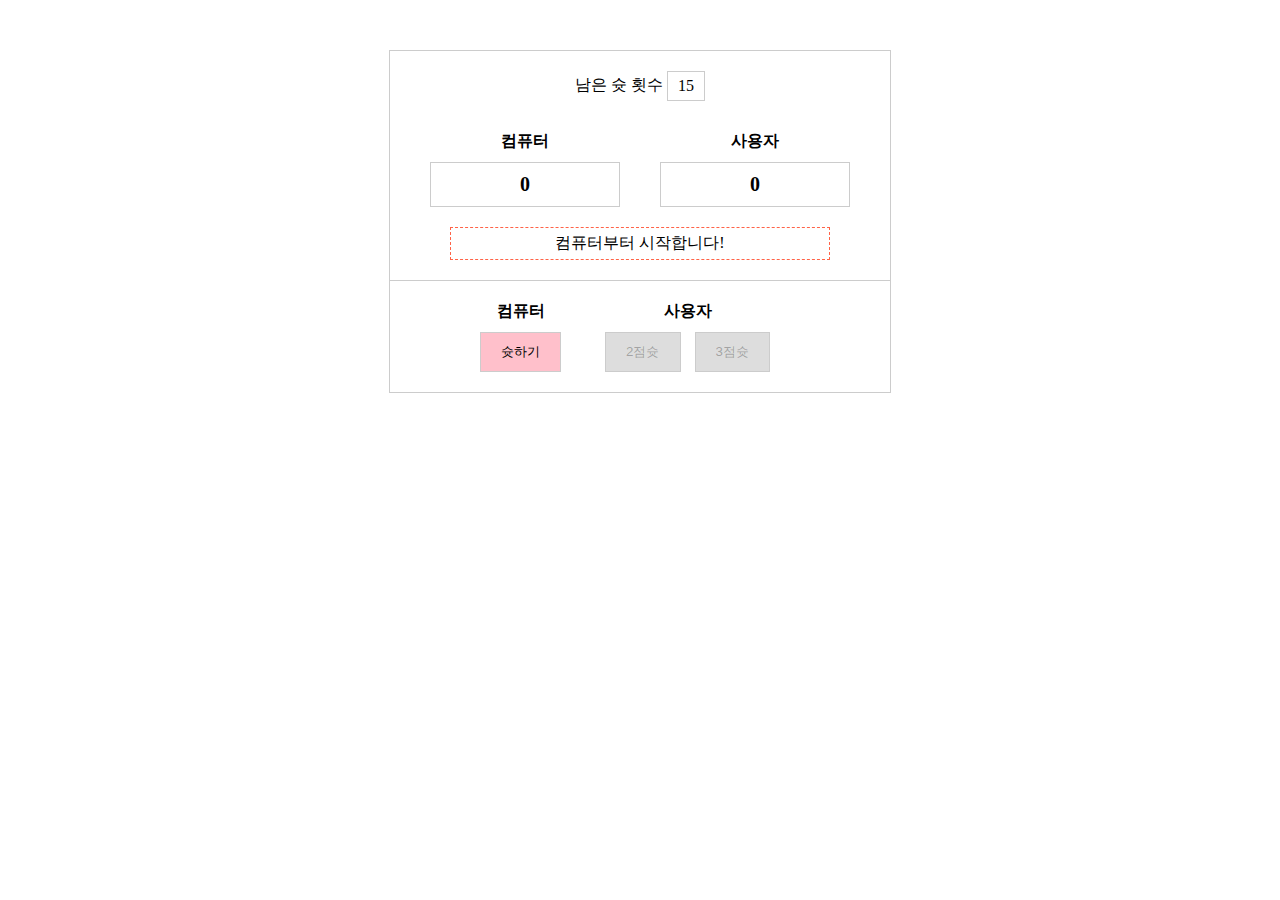
<file: basketball/index.html>
<!DOCTYPE html>
<html lang="ko">
<head>
    <meta charset="UTF-8">
    <meta name="viewport" content="width=device-width, initial-scale=1.0">
    <meta http-equiv="X-UA-Compatible" content="ie=edge">
    <title>농구게임 만들기</title>
    <link rel="stylesheet" href="css/styles.css">
</head>
<body>
<div id="basketBall">
    <div class="score_section">
        <p class="remain_shoot">남은 슛 횟수 <span id="reaminShoot">15</span></p>
        <div class="score_box">
            <strong>컴퓨터</strong>
            <span id="computerScore">0</span>
        </div>
        <div class="score_box">
            <strong>사용자</strong>
            <span id="userScore">0</span>
        </div>
        <p class="comment" id="comment">컴퓨터부터 시작합니다!</p>
    </div>
    <div class="user_ctrl_section">
        <div class="ui_box">
            <strong>컴퓨터</strong>
            <button type="button" class="btn_shoot btnComputer" onClick="onComputerShoot()">슛하기</button>
        </div>
        <div class="ui_box">
            <strong>사용자</strong>
            <button type="button" class="btn_shoot btnUser" onClick="onUserShoot(2)" disabled>2점슛</button>
            <button type="button" class="btn_shoot btnUser" onClick="onUserShoot(3)" disabled>3점슛</button>
        </div>
    </div>
</div>
<script src="js/scripts.js"></script>    
</body>
</html>
</file>
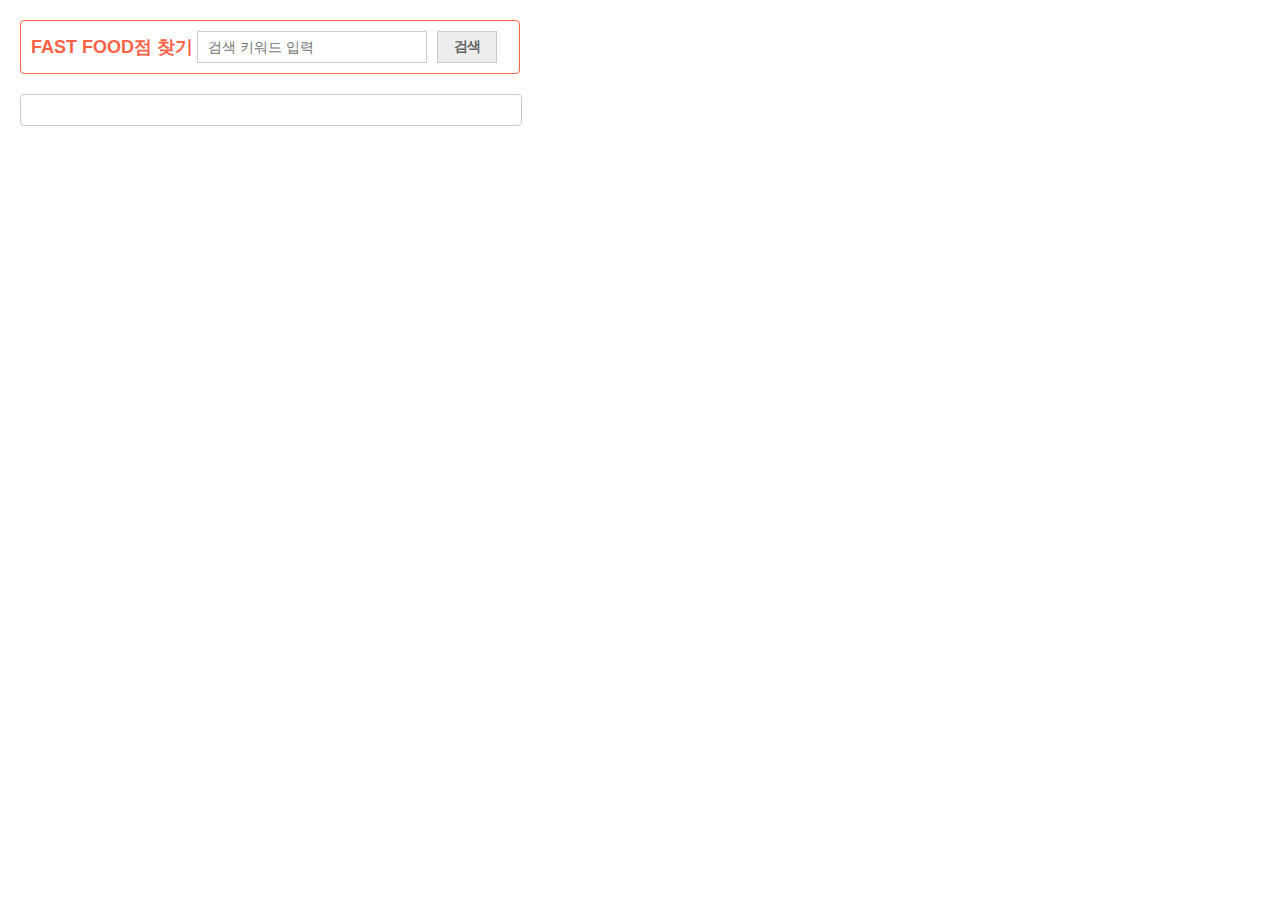
<file: fastfood/index.html>
<!DOCTYPE html>
<html lang="ko">
<head>
    <meta charset="UTF-8">
    <meta name="viewport" content="width=device-width, initial-scale=1.0">
    <meta http-equiv="X-UA-Compatible" content="ie=edge">
    <title>패스트 푸드점 찾기</title>
    <link rel="stylesheet" href="css/style.css">
</head>
    <div id="fast_food">
        <header class="header">
            <h1>FAST FOOD점 찾기</h1>
            <section class="search_sec">
                <h2 class="blind">검색영역</h2>
                <input type="text" placeholder="검색 키워드 입력" id="inputSearch" />
                <button type="button" class="btn_srch">검색</button>
            </section>
        </header>
        <div class="container">
            <p class="msg"></p>
            <div class="search_result">
                <ul class="list">
                    <li id="template"><!-- loop -->
                        <span class="num"></span>
                        <div class="info">
                            <p class="name"></p>
                            <p class="address"></p>
                        </div>
                    </li><!-- //loop -->
                </ul>
                <div class="pagination"></div>
            </div>

        </div>
    </div>
<script
src="https://code.jquery.com/jquery-3.3.1.min.js"
integrity="sha256-FgpCb/KJQlLNfOu91ta32o/NMZxltwRo8QtmkMRdAu8="
crossorigin="anonymous"></script>
<script src="js/scripts.js"></script>
</body>
</html>
</file>
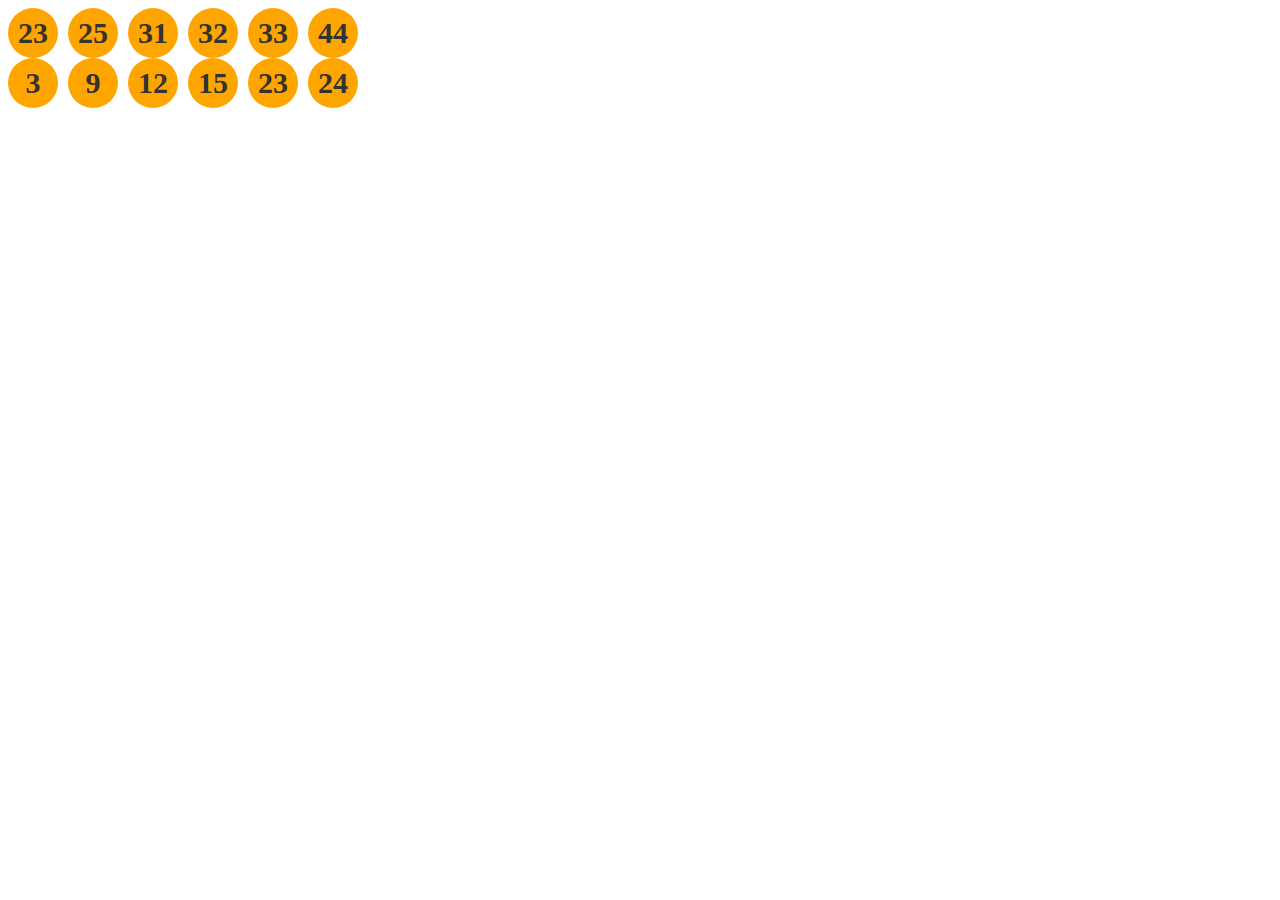
<file: lotto/index.html>
<!DOCTYPE html>
<html lang="ko">
<head>
    <meta charset="UTF-8">
    <meta name="viewport" content="width=device-width, initial-scale=1.0">
    <meta http-equiv="X-UA-Compatible" content="ie=edge">
    <title>로또생성기</title>
    <link rel="stylesheet" href="lotto.css">
</head>
<body>
    
<script src="lotto.js"></script>
</body>
</html>
</file>
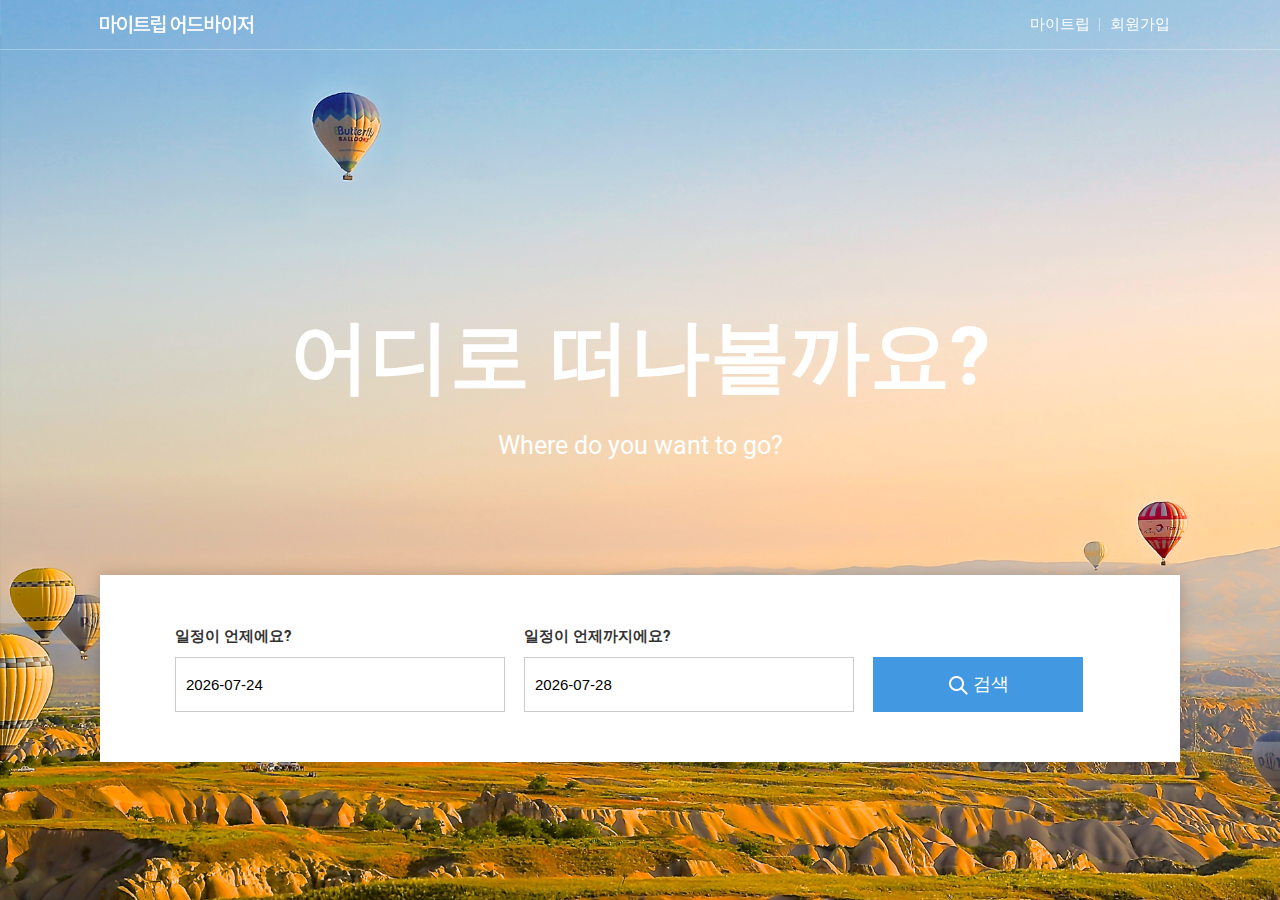
<file: mytripadviser/index.html>
<!DOCTYPE html>
<html lang="ko">
<head>
    <meta charset="UTF-8">
    <meta name="viewport" content="width=device-width, initial-scale=1.0">
    <meta http-equiv="X-UA-Compatible" content="ie=edge">
    <title>마이트립어드바이저</title>
    <link rel="stylesheet" href="libs/jquery-ui-1.12.1/jquery-ui.min.css">
    <link rel="stylesheet" href="styles/styles.css">
</head>
<body>
    <div id="wrap">
        <header id="header">
            <div class="inner_header">
                <h1 class="logo"><a href="index.html">마이트립어드바이저</a></h1>
                <div class="util">
                    <a href="mytrip.html">마이트립</a>
                    <a href="register.html">회원가입</a>
                </div>
            </div>
        </header>
        <div id="container">
            <section id="content">
                <h2 class="title">어디로 떠나볼까요?</h2>
                <p class="title_sub_txt">Where do you want to go?</p>
                <section id="searchPannel">
                    <h3 class="blind">일정선택</h3>
                    <form action="" id="formSearch">
                        <div class="pannel_block">
                            <label for="from">일정이 언제에요?</label>
                            <input type="text" id="from" readonly >
                        </div>
                        <div class="pannel_block">
                            <label for="to">일정이 언제까지에요?</label>
                            <input type="text" id="to" readonly >
                        </div>
                        <button type="submit" class="btn_srch">검색</button>
                    </form>
                </section>
                <section id="searchList">
                    <h3 class="blind">resultList</h3>
                    <div id="list" class="tour_list">
                        
                    </div>
                </section>
            </section>
        </div>
    </div>
    <article id="template">
        <dl>
            <dt class="name"></dt>
            <dd class="city"></dd>
            <dd class="img"></dd>
        </dl>
    </article>
    <script src="libs/js.cookie.js"></script>
    <script src="libs/jquery-3.3.1.min.js"></script>
    <script src="libs/jquery-ui-1.12.1/jquery-ui.min.js"></script>
    </script>
    <script src="scripts/scripts.js"></script>
</body>
</html>
</file>
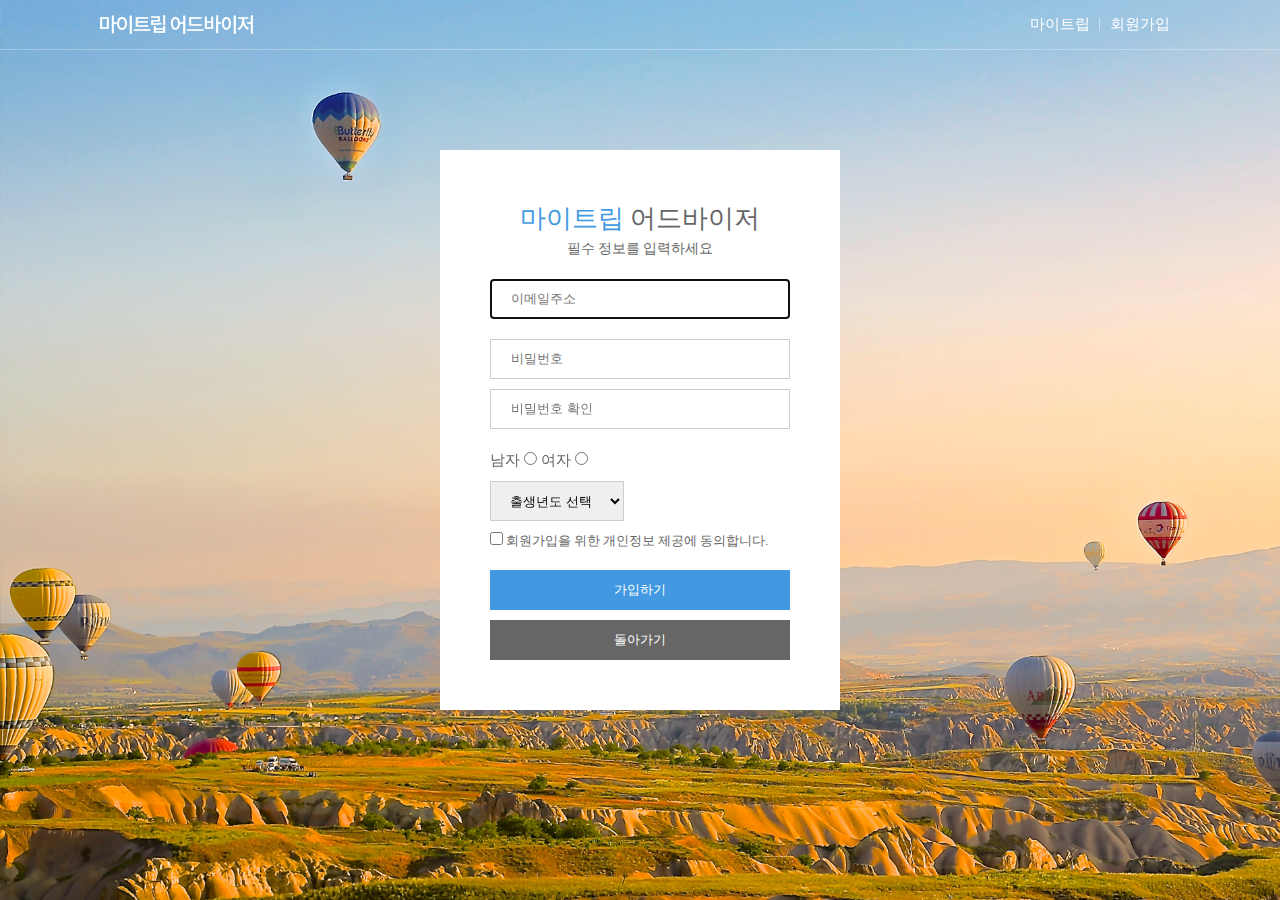
<file: mytripadviser/register.html>
<!DOCTYPE html>
<html lang="ko">
<head>
    <meta charset="UTF-8">
    <meta name="viewport" content="width=device-width, initial-scale=1.0">
    <meta http-equiv="X-UA-Compatible" content="ie=edge">
    <title>마이트립어드바이저 - 회원가입</title>
    <link rel="stylesheet" href="libs/jquery-ui-1.12.1/jquery-ui.min.css">
    <link rel="stylesheet" href="styles/styles.css">
</head>
<body>
    <div id="wrap">
        <header id="header">
            <div class="inner_header">
                <h1 class="logo"><a href="index.html">마이트립어드바이저</a></h1>
                <div class="util">
                    <a href="mytrip.html">마이트립</a>
                    <a href="register.html">회원가입</a>
                </div>
            </div>
        </header>
        <div id="container">
            <section class="login">
                <h2 class="blind">회원가입</h2>
                <strong class="tit">
                    <span class="name">마이트립</span>
                    <span>어드바이저</span>
                </strong>
                <p class="txt">필수 정보를 입력하세요</p>
                <form action="" id="formRegister">
                    <input type="email" class="i_email"  placeholder="이메일주소" autofocus />
                    <p class="txt_warning"></p>

                    <input type="password" class="i_pswd" placeholder="비밀번호" />
                    <p class="txt_warning"></p>
                    <input type="password" class="i_pswd_confirm" placeholder="비밀번호 확인" />
                    <p class="txt_warning"></p>

                    <div class="gender">
                        <label for="male">남자</label>
                        <input type="radio" id="male" name="gender" value="m">
                        <label for="female" >여자</label>
                        <input type="radio" id="female"  name="gender" value="f">
                    </div>
                    <p class="txt_warning"></p>
                    <select name="" id="birth" class="birth">
                        <option value="">출생년도 선택</option>
                    </select>
                    <p class="txt_warning"></p>
                    <div class="accept">
                        <input type="checkbox" id="agree" />
                        <label for="agree">회원가입을 위한 개인정보 제공에 동의합니다.</label>
                    </div>
                    <p class="txt_warning"></p>
                    <button type="submit" class="btn_register" >가입하기</button>
                    <button type="submit" class="btn_back" >돌아가기</button>
                </form>
            </section>

        </div>
    </div>
    <script src="libs/jquery-3.3.1.min.js"></script>
    <script src="libs/jquery-ui-1.12.1/jquery-ui.min.js"></script>  
    <script src="scripts/register.js"></script>
</body>
</html>
</file>
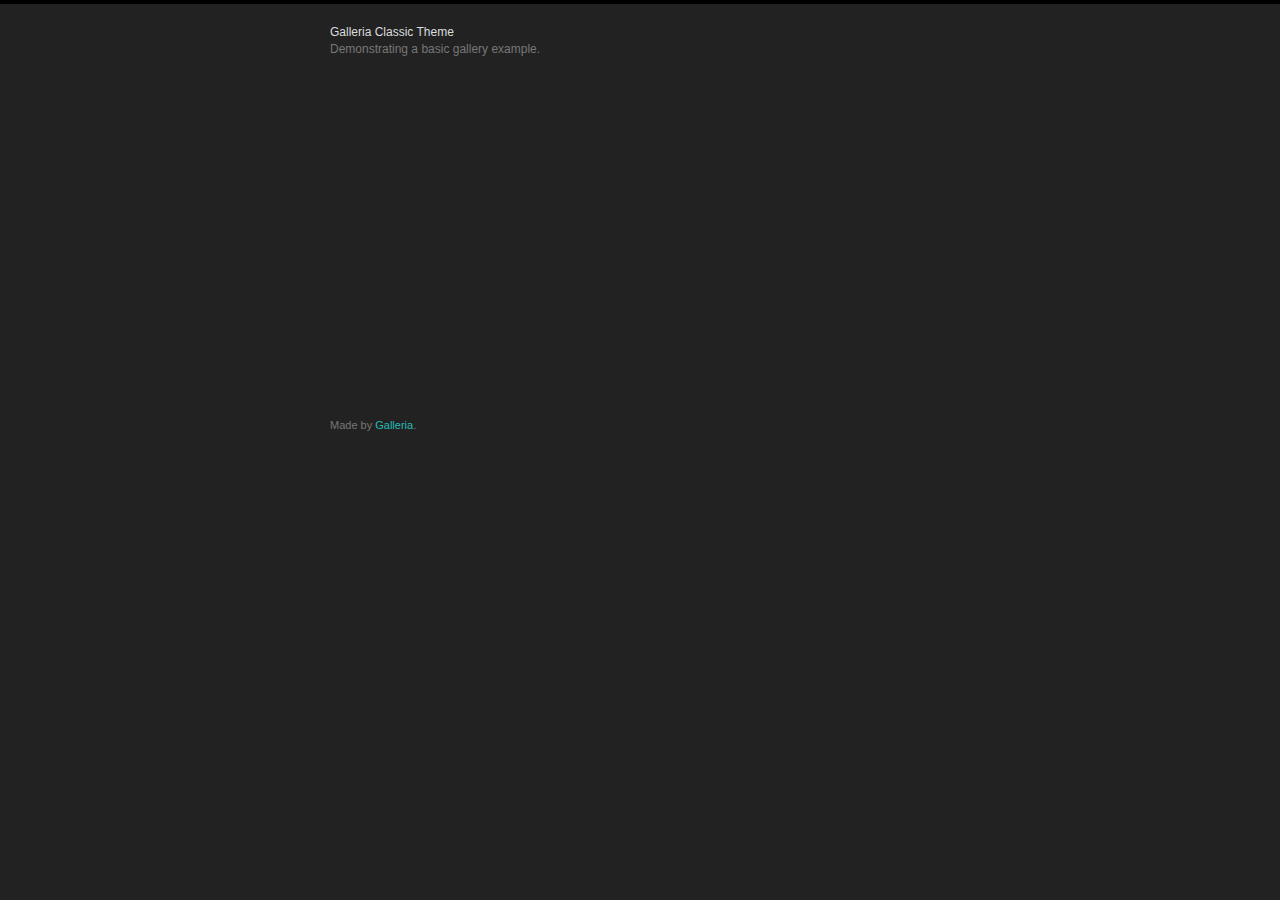
<file: mytripadviser/libs/galleria/themes/classic/classic-demo.html>
<!DOCTYPE html>
<html lang="en">
    <head>
        <meta charset="utf-8">
        <title>Galleria Classic Theme</title>
        <style>

            /* Demo styles */
            html,body{background:#222;margin:0;}
            body{border-top:4px solid #000;}
            .content{color:#777;font:12px/1.4 "helvetica neue",arial,sans-serif;width:620px;margin:20px auto;}
            h1{font-size:12px;font-weight:normal;color:#ddd;margin:0;}
            p{margin:0 0 20px}
            a {color:#22BCB9;text-decoration:none;}
            .cred{margin-top:20px;font-size:11px;}

            /* This rule is read by Galleria to define the gallery height: */
            #galleria{height:320px}

        </style>

        <!-- load jQuery -->
        <!-- <script src="http://ajax.googleapis.com/ajax/libs/jquery/3.1.1/jquery.js"></script> -->
        <script src="http://ajax.googleapis.com/ajax/libs/jquery/2.2.4/jquery.js"></script>

        <!-- load Galleria -->
        <script src="../../galleria-1.5.7.min.js"></script>

    </head>
<body>
    <div class="content">
        <h1>Galleria Classic Theme</h1>
        <p>Demonstrating a basic gallery example.</p>

        <!-- Adding gallery images. We use resized thumbnails here for better performance, but it’s not necessary -->

        <div id="galleria">
            <a href="http://upload.wikimedia.org/wikipedia/commons/thumb/a/a2/Biandintz_eta_zaldiak_-_modified2.jpg/800px-Biandintz_eta_zaldiak_-_modified2.jpg">
                <img 
                    src="http://upload.wikimedia.org/wikipedia/commons/thumb/a/a2/Biandintz_eta_zaldiak_-_modified2.jpg/100px-Biandintz_eta_zaldiak_-_modified2.jpg",
                    data-big="http://upload.wikimedia.org/wikipedia/commons/thumb/a/a2/Biandintz_eta_zaldiak_-_modified2.jpg/1280px-Biandintz_eta_zaldiak_-_modified2.jpg"
                    data-title="Biandintz eta zaldiak"
                    data-description="Horses on Bianditz mountain, in Navarre, Spain."
                >
            </a>
            <a href="http://upload.wikimedia.org/wikipedia/commons/thumb/6/6c/Athabasca_Rail_at_Brule_Lake.jpg/800px-Athabasca_Rail_at_Brule_Lake.jpg">
                <img 
                    src="http://upload.wikimedia.org/wikipedia/commons/thumb/6/6c/Athabasca_Rail_at_Brule_Lake.jpg/100px-Athabasca_Rail_at_Brule_Lake.jpg",
                    data-big="http://upload.wikimedia.org/wikipedia/commons/thumb/6/6c/Athabasca_Rail_at_Brule_Lake.jpg/1280px-Athabasca_Rail_at_Brule_Lake.jpg"
                    data-title="Athabasca Rail"
                    data-description="The Athabasca River railroad track at the mouth of Brulé Lake in Alberta, Canada."
                >
            </a>
            <a href="http://upload.wikimedia.org/wikipedia/commons/thumb/1/1f/Back-scattering_crepuscular_rays_panorama_1.jpg/1280px-Back-scattering_crepuscular_rays_panorama_1.jpg">
                <img 
                    src="http://upload.wikimedia.org/wikipedia/commons/thumb/1/1f/Back-scattering_crepuscular_rays_panorama_1.jpg/100px-Back-scattering_crepuscular_rays_panorama_1.jpg",
                    data-big="http://upload.wikimedia.org/wikipedia/commons/thumb/1/1f/Back-scattering_crepuscular_rays_panorama_1.jpg/1400px-Back-scattering_crepuscular_rays_panorama_1.jpg"
                    data-title="Back-scattering crepuscular rays"
                    data-description="Picture of the day on Wikimedia Commons 26 September 2010."
                >
            </a>
            <a href="http://upload.wikimedia.org/wikipedia/commons/thumb/7/75/Interior_convento_3.jpg/800px-Interior_convento_3.jpg">
                <img 
                    src="http://upload.wikimedia.org/wikipedia/commons/thumb/7/75/Interior_convento_3.jpg/120px-Interior_convento_3.jpg",
                    data-big="http://upload.wikimedia.org/wikipedia/commons/thumb/7/75/Interior_convento_3.jpg/1400px-Interior_convento_3.jpg"
                    data-title="Interior convento"
                    data-description="Interior view of Yuriria Convent, founded in 1550."
                >
            </a>
            <a href="http://upload.wikimedia.org/wikipedia/commons/thumb/6/6b/Oxbow_Bend_outlook_in_the_Grand_Teton_National_Park.jpg/800px-Oxbow_Bend_outlook_in_the_Grand_Teton_National_Park.jpg">
                <img 
                    src="http://upload.wikimedia.org/wikipedia/commons/thumb/6/6b/Oxbow_Bend_outlook_in_the_Grand_Teton_National_Park.jpg/100px-Oxbow_Bend_outlook_in_the_Grand_Teton_National_Park.jpg",
                    data-big="http://upload.wikimedia.org/wikipedia/commons/thumb/6/6b/Oxbow_Bend_outlook_in_the_Grand_Teton_National_Park.jpg/1280px-Oxbow_Bend_outlook_in_the_Grand_Teton_National_Park.jpg"
                    data-title="Oxbow Bend outlook"
                    data-description="View over the Snake River to the Mount Moran with the Skillet Glacier."
                >
            </a>
            <a href="http://upload.wikimedia.org/wikipedia/commons/thumb/c/c9/Hazy_blue_hour_in_Grand_Canyon.JPG/800px-Hazy_blue_hour_in_Grand_Canyon.JPG">
                <img 
                    src="http://upload.wikimedia.org/wikipedia/commons/thumb/c/c9/Hazy_blue_hour_in_Grand_Canyon.JPG/100px-Hazy_blue_hour_in_Grand_Canyon.JPG",
                    data-big="http://upload.wikimedia.org/wikipedia/commons/thumb/c/c9/Hazy_blue_hour_in_Grand_Canyon.JPG/1280px-Hazy_blue_hour_in_Grand_Canyon.JPG"
                    data-title="Hazy blue hour"
                    data-description="Hazy blue hour in Grand Canyon. View from the South Rim."
                >
            </a>
            <a href="http://upload.wikimedia.org/wikipedia/commons/thumb/f/f4/2909_vallon_moy_res.jpg/800px-2909_vallon_moy_res.jpg">
                <img 
                    src="http://upload.wikimedia.org/wikipedia/commons/thumb/f/f4/2909_vallon_moy_res.jpg/100px-2909_vallon_moy_res.jpg",
                    data-big="http://upload.wikimedia.org/wikipedia/commons/thumb/f/f4/2909_vallon_moy_res.jpg/1280px-2909_vallon_moy_res.jpg"
                    data-title="Haute Severaisse valley"
                    data-description="View of Haute Severaisse valley and surrounding summits from the slopes of Les Vernets."
                >
            </a>
            <a href="http://upload.wikimedia.org/wikipedia/commons/thumb/4/46/Bohinjsko_jezero_2.jpg/800px-Bohinjsko_jezero_2.jpg">
                <img 
                    src="http://upload.wikimedia.org/wikipedia/commons/thumb/4/46/Bohinjsko_jezero_2.jpg/100px-Bohinjsko_jezero_2.jpg",
                    data-big="http://upload.wikimedia.org/wikipedia/commons/thumb/4/46/Bohinjsko_jezero_2.jpg/1280px-Bohinjsko_jezero_2.jpg"
                    data-title="Bohinj lake"
                    data-description="Bohinj lake (Triglav National Park, Slovenia) in the morning."
                >
            </a>
            <a href="http://upload.wikimedia.org/wikipedia/commons/thumb/3/32/Bowling_Balls_Beach_2_edit.jpg/800px-Bowling_Balls_Beach_2_edit.jpg">
                <img 
                    src="http://upload.wikimedia.org/wikipedia/commons/thumb/3/32/Bowling_Balls_Beach_2_edit.jpg/100px-Bowling_Balls_Beach_2_edit.jpg",
                    data-big="http://upload.wikimedia.org/wikipedia/commons/thumb/3/32/Bowling_Balls_Beach_2_edit.jpg/1280px-Bowling_Balls_Beach_2_edit.jpg"
                    data-title="Bowling Balls"
                    data-description="Mendocino county, California, USA."
                >
            </a>
            <a href="https://vimeo.com/25750735">
                <span class="video">Works for vimeo too.</span>
            </a>
            <a href="https://www.youtube.com/watch?v=GOD-RyVB-3Q">
                <span class="video">Works for youtube too.</span>
            </a>

        </div>
        <p class="cred">Made by <a href="http://galleria.io">Galleria</a>.</p>
    </div>

    <script>
    $(function() {
        // Load the classic theme
        Galleria.loadTheme('galleria.classic.min.js');

        // Initialize Galleria
        Galleria.run('#galleria');
    });
    </script>
    </body>
</html>
</file>
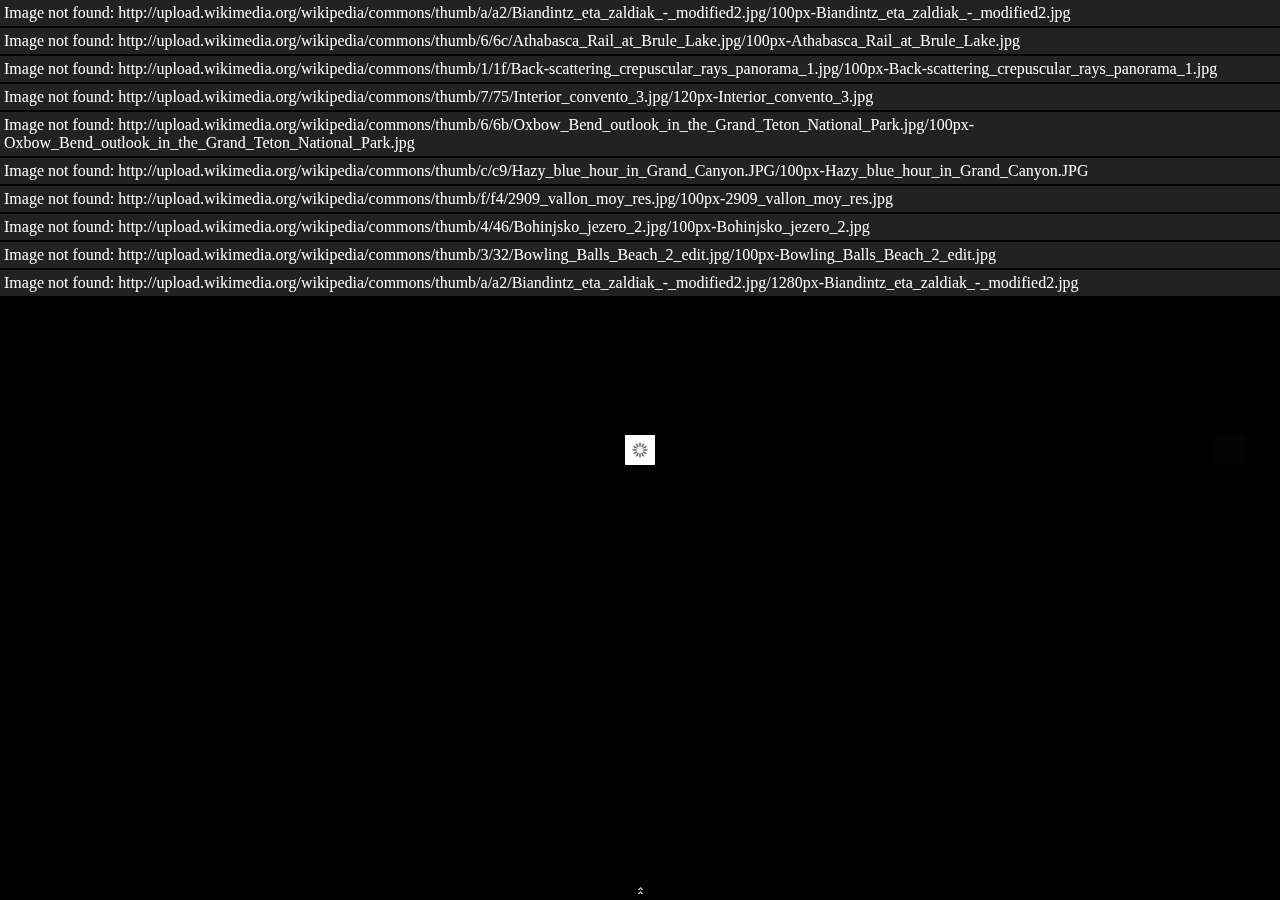
<file: mytripadviser/libs/galleria/themes/fullscreen/fullscreen-demo.html>
<!DOCTYPE html>
<html lang="sv">
    <head>
        <meta charset="utf-8">
        <meta name="viewport" content="width=device-width,initial-scale=0.5,user-scalable=no">
        <title>Galleria Fullscreen Theme Demo</title>

        <!-- load jQuery -->
        <!-- <script src="http://ajax.googleapis.com/ajax/libs/jquery/3.1.1/jquery.js"></script> -->
        <script src="http://ajax.googleapis.com/ajax/libs/jquery/2.2.4/jquery.js"></script>

        <!-- load Galleria -->
        <script src="../../galleria-1.5.7.min.js"></script>

        <style>
        body{background:#000;}
        </style>

    </head>
<body>
    <div class="galleria">
        <a href="http://upload.wikimedia.org/wikipedia/commons/thumb/a/a2/Biandintz_eta_zaldiak_-_modified2.jpg/800px-Biandintz_eta_zaldiak_-_modified2.jpg">
            <img 
                src="http://upload.wikimedia.org/wikipedia/commons/thumb/a/a2/Biandintz_eta_zaldiak_-_modified2.jpg/100px-Biandintz_eta_zaldiak_-_modified2.jpg",
                data-big="http://upload.wikimedia.org/wikipedia/commons/thumb/a/a2/Biandintz_eta_zaldiak_-_modified2.jpg/1280px-Biandintz_eta_zaldiak_-_modified2.jpg"
                data-title="Biandintz eta zaldiak"
                data-description="Horses on Bianditz mountain, in Navarre, Spain."
            >
        </a>
        <a href="http://upload.wikimedia.org/wikipedia/commons/thumb/6/6c/Athabasca_Rail_at_Brule_Lake.jpg/800px-Athabasca_Rail_at_Brule_Lake.jpg">
            <img 
                src="http://upload.wikimedia.org/wikipedia/commons/thumb/6/6c/Athabasca_Rail_at_Brule_Lake.jpg/100px-Athabasca_Rail_at_Brule_Lake.jpg",
                data-big="http://upload.wikimedia.org/wikipedia/commons/thumb/6/6c/Athabasca_Rail_at_Brule_Lake.jpg/1280px-Athabasca_Rail_at_Brule_Lake.jpg"
                data-title="Athabasca Rail"
                data-description="The Athabasca River railroad track at the mouth of Brulé Lake in Alberta, Canada."
            >
        </a>
        <a href="http://upload.wikimedia.org/wikipedia/commons/thumb/1/1f/Back-scattering_crepuscular_rays_panorama_1.jpg/1280px-Back-scattering_crepuscular_rays_panorama_1.jpg">
            <img 
                src="http://upload.wikimedia.org/wikipedia/commons/thumb/1/1f/Back-scattering_crepuscular_rays_panorama_1.jpg/100px-Back-scattering_crepuscular_rays_panorama_1.jpg",
                data-big="http://upload.wikimedia.org/wikipedia/commons/thumb/1/1f/Back-scattering_crepuscular_rays_panorama_1.jpg/1400px-Back-scattering_crepuscular_rays_panorama_1.jpg"
                data-title="Back-scattering crepuscular rays"
                data-description="Picture of the day on Wikimedia Commons 26 September 2010."
            >
        </a>
        <a href="http://upload.wikimedia.org/wikipedia/commons/thumb/7/75/Interior_convento_3.jpg/800px-Interior_convento_3.jpg">
            <img 
                src="http://upload.wikimedia.org/wikipedia/commons/thumb/7/75/Interior_convento_3.jpg/120px-Interior_convento_3.jpg",
                data-big="http://upload.wikimedia.org/wikipedia/commons/thumb/7/75/Interior_convento_3.jpg/1400px-Interior_convento_3.jpg"
                data-title="Interior convento"
                data-description="Interior view of Yuriria Convent, founded in 1550."
            >
        </a>
        <a href="http://upload.wikimedia.org/wikipedia/commons/thumb/6/6b/Oxbow_Bend_outlook_in_the_Grand_Teton_National_Park.jpg/800px-Oxbow_Bend_outlook_in_the_Grand_Teton_National_Park.jpg">
            <img 
                src="http://upload.wikimedia.org/wikipedia/commons/thumb/6/6b/Oxbow_Bend_outlook_in_the_Grand_Teton_National_Park.jpg/100px-Oxbow_Bend_outlook_in_the_Grand_Teton_National_Park.jpg",
                data-big="http://upload.wikimedia.org/wikipedia/commons/thumb/6/6b/Oxbow_Bend_outlook_in_the_Grand_Teton_National_Park.jpg/1280px-Oxbow_Bend_outlook_in_the_Grand_Teton_National_Park.jpg"
                data-title="Oxbow Bend outlook"
                data-description="View over the Snake River to the Mount Moran with the Skillet Glacier."
            >
        </a>
        <a href="http://upload.wikimedia.org/wikipedia/commons/thumb/c/c9/Hazy_blue_hour_in_Grand_Canyon.JPG/800px-Hazy_blue_hour_in_Grand_Canyon.JPG">
            <img 
                src="http://upload.wikimedia.org/wikipedia/commons/thumb/c/c9/Hazy_blue_hour_in_Grand_Canyon.JPG/100px-Hazy_blue_hour_in_Grand_Canyon.JPG",
                data-big="http://upload.wikimedia.org/wikipedia/commons/thumb/c/c9/Hazy_blue_hour_in_Grand_Canyon.JPG/1280px-Hazy_blue_hour_in_Grand_Canyon.JPG"
                data-title="Hazy blue hour"
                data-description="Hazy blue hour in Grand Canyon. View from the South Rim."
            >
        </a>
        <a href="http://upload.wikimedia.org/wikipedia/commons/thumb/f/f4/2909_vallon_moy_res.jpg/800px-2909_vallon_moy_res.jpg">
            <img 
                src="http://upload.wikimedia.org/wikipedia/commons/thumb/f/f4/2909_vallon_moy_res.jpg/100px-2909_vallon_moy_res.jpg",
                data-big="http://upload.wikimedia.org/wikipedia/commons/thumb/f/f4/2909_vallon_moy_res.jpg/1280px-2909_vallon_moy_res.jpg"
                data-title="Haute Severaisse valley"
                data-description="View of Haute Severaisse valley and surrounding summits from the slopes of Les Vernets."
            >
        </a>
        <a href="http://upload.wikimedia.org/wikipedia/commons/thumb/4/46/Bohinjsko_jezero_2.jpg/800px-Bohinjsko_jezero_2.jpg">
            <img 
                src="http://upload.wikimedia.org/wikipedia/commons/thumb/4/46/Bohinjsko_jezero_2.jpg/100px-Bohinjsko_jezero_2.jpg",
                data-big="http://upload.wikimedia.org/wikipedia/commons/thumb/4/46/Bohinjsko_jezero_2.jpg/1280px-Bohinjsko_jezero_2.jpg"
                data-title="Bohinj lake"
                data-description="Bohinj lake (Triglav National Park, Slovenia) in the morning."
            >
        </a>
        <a href="http://upload.wikimedia.org/wikipedia/commons/thumb/3/32/Bowling_Balls_Beach_2_edit.jpg/800px-Bowling_Balls_Beach_2_edit.jpg">
            <img 
                src="http://upload.wikimedia.org/wikipedia/commons/thumb/3/32/Bowling_Balls_Beach_2_edit.jpg/100px-Bowling_Balls_Beach_2_edit.jpg",
                data-big="http://upload.wikimedia.org/wikipedia/commons/thumb/3/32/Bowling_Balls_Beach_2_edit.jpg/1280px-Bowling_Balls_Beach_2_edit.jpg"
                data-title="Bowling Balls"
                data-description="Mendocino county, California, USA."
            >
        </a>
    </div>
    <script>
    $(function() {
        // Load the Fullscreen theme
        Galleria.loadTheme('galleria.fullscreen.min.js');

        // Initialize Galleria
        Galleria.run('.galleria');
    });
    </script>
    </body>
</html>
</file>
<file: basketball/css/styles.css>
@charset 'utf-8';

*{
    margin:0;
    padding:0;
}

#basketBall{
    width:500px;
    margin:50px auto;
    border:1px solid #ccc;
    text-align: center;
}

.score_section{
    padding:20px;
    border-bottom:1px solid #ccc
}

.user_ctrl_section{
    overflow: hidden;
    padding:20px;
    text-align: center;
}

.remain_shoot{
    margin-bottom:10px;
}
.remain_shoot span{
    display: inline-block;
    vertical-align: middle;
    padding:5px 10px;
    border:1px solid #ccc
}
.score_box{
    box-sizing: border-box;
    float:left;
    width:50%;
    padding:20px;
}
.score_box span{
    display: block;
    padding:10px 20px;
    border:1px solid #ccc;
    font-size:20px;
    font-weight:700;
    margin-top:10px;
}
.comment{
    clear:both;
    border:1px dashed tomato;
    padding:5px;
    width:80%;
    margin:0 auto;
}
.ui_box{
    display: inline-block;
    margin-right:30px;
}
.ui_box strong{
    display: block;
    margin-bottom:10px;
}
.ui_box .btn_shoot{
    margin:0 5px;
    padding:10px 20px;
    background:pink;
    border:1px solid #ccc;
    cursor: pointer;
}
.ui_box .btn_shoot:disabled{
    background:#ddd
}
</file>
<file: fastfood/css/style.css>
@charset 'utf-8';

*{
    margin:0;
    padding:0
}

html, body, input, button{
    font-family: Hevetica, '굴림', sans-serif;
    font-size:14px;
    color:#666
}

ol,ul{
    list-style: none;
}

img{
    vertical-align: top;
}

input{
    box-sizing: border-box;
    border:1px solid #ccc;
    background: #fff;
    padding:0 10px;
    height:32px;
    line-height:30px;    
}

button{
    border:1px solid #ccc;
    background:#ededed;
    padding:0 10px;
    height:32px;
    cursor: pointer;
}

.blind{
    position: absolute;
    left:-9999px;
}


#fast_food{
    padding:20px;
    width:500px;
}

.header{
    overflow: hidden;
    padding:10px;
    border:1px solid tomato;
    border-radius:4px;
    margin-bottom: 20px;
}
.header h1{
    display: inline-block;
    font-size:18px;
    color:tomato;
    vertical-align: middle;
}
.search_sec{
    position: relative;
    display: inline-block;
    width:230px;
    vertical-align: middle;
    padding-right:70px;
}
.search_sec input[type="text"]{
    width:100%;
}
.search_sec .btn_srch{
    width:60px;
    position: absolute;
    right:0;
    top:0;
    font-weight:700;
    letter-spacing: -1px;
}

.msg{
    display: block;
    margin-bottom: 10px;
    color:orangered;
}
.msg .total{
    font-weight:700
}



.list{
    margin-bottom: 30px;
}

.list li{
    border:1px solid #ccc;
    border-radius: 4px;
    display: table;
    width:100%;
    margin-bottom: 10px;
}

.list li:last-child{
    margin-bottom: 0;
}

.list li .num{
    display: table-cell;
    vertical-align: middle;
    font-size:20px;
    width:60px;
    text-align: center;
    padding:10px;
}
.list li .info{
    display: table-cell;
    vertical-align: middle;
    padding:10px;
}
.list li .info .name{
    display: block;
    font-weight:700;
    color:#333;
    margin-bottom: 10px;
}

.pagination{
    width:100%;
    text-align: center;
}
.pagination a{
    margin: 0 5px;
}
.pagination .current{
    color:red;
}
.pagination button{
    margin:0 5px;
}
</file>
<file: lotto/lotto.css>
@charset 'utf-8';

span{
    display: inline-block;
    background:orange;
    font-size:30px;
    text-align: center;
    color:#333;
    font-weight:700;
    width:50px;
    height:50px;
    line-height:50px;
    border-radius: 50%;
    margin-right:10px;
}
</file>
<file: mytripadviser/styles/styles.css>
@charset 'utf-8';
@font-face{
    font-family : 'Heebo';
    src : url('../fonts/Heebo-Regular.ttf') format('truetype');

}
@font-face{
    font-family : 'Heebo';
    src : url('../fonts/Heebo-Bold.ttf') format('truetype');
    font-weight:700
}


*{
    margin:0;
    padding:0
}

html, body{
    font-family:'Heebo', sans-serif;
    color:#666;
    font-size:15px;
    height:100%;
}

.blind{
    position: absolute;
    left:-9999px;
}

ul,ol{
    list-style:none;
}

#wrap{
    min-height:100%;
    width:100%;
    background: url(../images/bg_main.png) no-repeat 0 50%;
    background-size:cover;
    background-attachment: fixed;
}

img{
    vertical-align: top;
}

a{
    color:#666;
    text-decoration: none;
}

button{
    cursor:pointer;
}

#header{
    position: fixed;
    left:0;
    top:0;
    z-index:100;
    width:100%;
    height:49px;
    border-bottom:1px solid rgba(255,255,255,0.3);
    transition: 0.2s;
}

#header.inverted{
    background:#fff;
    border:0;
}
.inner_header{
    width:1080px;
    margin:0 auto; 
    height:100%;
}
.logo{
    overflow: hidden;
    float:left;
    width:154px;
    height:20px;
    margin-top:15px;
    background: url(../images/image_logo_white.png) no-repeat 0 0;
    text-indent: -9999px;
    line-height:0;
    font-size:0
}

#header.inverted .logo{
    background-image: url(../images/image_logo_color.png) 
}
.util{
    float:right;
    font-size:0;
}
.util a{
    font-size:1rem;
    color:#fff;
    display: inline-block;
    padding:0 10px;
    height:49px;
    line-height:49px;
}
.util a:first-child{
    background:url(../images/line_maintop_gray.png) no-repeat 100% 50%;
}
#header.inverted .util a{
    color:#000;
}

#container{
    padding-top:50px;
    box-sizing:border-box;
}
#content{
    width:1080px;
    margin:0 auto;
}

.title{
    text-align: center;
    padding-top:250px;
    font-size:80px;
    color:#fff;
    margin-bottom:10px;
}

.title_sub_txt{
    text-align: center;
    font-size:25px;
    color:#fff;
}

#searchPannel{
    margin:110px 0;
    background: #fff;
    padding:50px 75px;
    box-sizing:border-box;
    box-shadow: 0 0 15px 0 rgba(0,0,0,0.2) 
}
.pannel_block{
    display: inline-block;
    margin-right:15px;
    vertical-align: bottom;
}
.pannel_block label{
    display: block;
    margin-bottom: 10px;
    color:#333;
    font-weight:700;
}
.pannel_block input[type="text"]{
    width:330px;
    height:55px;
    border:1px solid #ccc;
    box-sizing: border-box;
    padding:0 10px;
    font-size:15px;
}
.btn_srch{
    width:210px;
    height:55px;
    background: #4299e1;
    color:#fff;
    font-size:18px;
    border:0;
}
.btn_srch:before{
    content:"";
    display: inline-block;
    width:22px;
    height:22px;
    background: url(../images/icon_search_on.png) no-repeat 0 0;
    vertical-align: middle;
    margin-right:3px;
}

.ui-datepicker{
    width:330px;
    box-sizing: border-box;
}

#searchList{
    overflow: hidden;
    width:1080px;
    margin:0 auto;
}

.tour_list{
    overflow: hidden;
    width:1110px;
    margin-left:-10px;
    margin-top:-10px;
}
.list_panel{
    position: relative;
    box-sizing:border-box;
    float:left;
    width:350px;
    height:440px;
    padding-top:265px;
    margin:10px;
    background:#fff;
    cursor:pointer;
}
.list_panel .img{
    position: absolute;
    left:0;
    top:0;
    width:100%;
    height:265px;
}
.list_panel .img img{
    width:100%;
    height:100%
}
.list_panel .name{
    padding:10px;
    font-size:18px;
    font-weight:700;
    color:#333
}
.list_panel .city{
    padding:10px;
    font-size:16px;
    line-height:100%;
}
.list_panel .city:before{
    content:"";
    display: inline-block;
    vertical-align: middle;
    width:13px;
    height:16px;
    background:url(../images/icon_list_location.png) no-repeat 0 0;
    margin-right:8px;
}

.detail_section{    
    padding:10px 20px;
    background: #fff;
}

.view_header{
   overflow: hidden;
}
.view_header .path{
   float:left;
   line-height:40px;
   margin-bottom: 30px;
}
.view_header .path .name{
    font-weight:700;
    font-size:16px;
    color:#333;
    vertical-align: middle;
    margin-right:10px;
}
.view_header .path .city{
    display: inline-block;
    padding-left:15px;
    vertical-align: middle;
    font-size:0.9rem;
    background: url(../images/icon_list_location.png) no-repeat 0 50%;
}
.view_header .btn_register{
   float:right;
   padding:0 20px;
   background: #4299e1;
   color:#fff;
   border:0;
   height:40px;
}
.detail_section .img{
    width:100%;
    height:400px;
    margin:0 auto 20px;
    background: #ccc;
}
.detail_section .img img{
    width:100%;
    height:100%;
}
.detail_section .place{
    margin-bottom: 20px;
}
.detail_section .dd{
    font-size:14px;
    line-height:150%;
}
.detail_section .descript_title{
    font-size: 16px;
    font-weight:700;
    letter-spacing: -1px;
}
.detail_section #map{
    width:100%;
    height:300px;
}

.my_trips_section{
    background:#fff;
    margin:20px 0;
    height:500px;
    padding:20px;
    font-size:0;
}

.my_map{
    display: inline-block;
    width: 580px;
    height:100%;
    background: gray;
    vertical-align: top;
}
.my_list{
    display: inline-block;
    width:440px;
    margin-left:20px;
    vertical-align: top;
    height:500px;
    overflow:auto;
}
.my_list li{
    position: relative;
    border:1px solid #2d2d2d;
    height:60px;
    padding:10px 0 0 50px;
    background: url(../images/icon_location.png) no-repeat 20px 50%;
    cursor: pointer;
    margin-bottom: 20px;
}
.my_list .place{
    font-size:16px;
    font-weight:700;
    display: block;
    margin-bottom: 5px;
}
.my_list .city{
    font-size:14px;
    display: block;
}
.my_list .btn_mylist_del{
    position: absolute;
    right:10px;
    top:10px;
    width:24px;
    height:24px;
    background: transparent  url(../images/btn_close.png) no-repeat 50% 50%;
    text-indent:-9999px;
    overflow:hidden;
    border:0
}

.login{
    background: #fff;
    width:400px;
    margin:100px auto 0;
    box-sizing:border-box;
    padding:50px;
}

.login .tit{
    display: block;
    font-size:26px;
    font-weight:400;
    text-align: center;
}
.login .tit .name{
    color:#4299e1
}
.login .txt{
    font-size:14px;
    text-align: center;
    margin-bottom: 20px;
}
.login .i_email{
    box-sizing:border-box;
    width:100%;
    padding:0 20px;
    border:1px solid #ccc;
    height:40px;
    line-height:40px;
    margin-bottom: 20px;
}

.login .btn_register{
    width:100%;
    height:40px;
    color:#fff;
    background:#4299e1;
    border:0;
    margin-bottom: 10px;
}

.login .btn_back{
    width:100%;
    height:40px;
    color:#fff;
    background:#666;
    border:0;
}

.login .txt_warning{
    display: none;
    color:red;
    text-align: center;
    margin-bottom: 20px;
    font-size:14px;
}

.login .i_pswd{
    box-sizing:border-box;
    width:100%;
    padding:0 20px;
    border:1px solid #ccc;
    height:40px;
    line-height:40px;
    margin-bottom: 10px;
}

.login .i_pswd_confirm{
    box-sizing:border-box;
    width:100%;
    padding:0 20px;
    border:1px solid #ccc;
    height:40px;
    line-height:40px;
    margin-bottom: 20px;
}
.login .gender{
    margin-bottom: 10px;
}

.login .birth{
    margin-bottom: 10px;
    border:1px solid #ccc;
    height:40px;
    padding:0 15px;
    cursor:pointer;
}

.login .accept{
    font-size:13px;
    margin-bottom: 20px;
}
</file>
